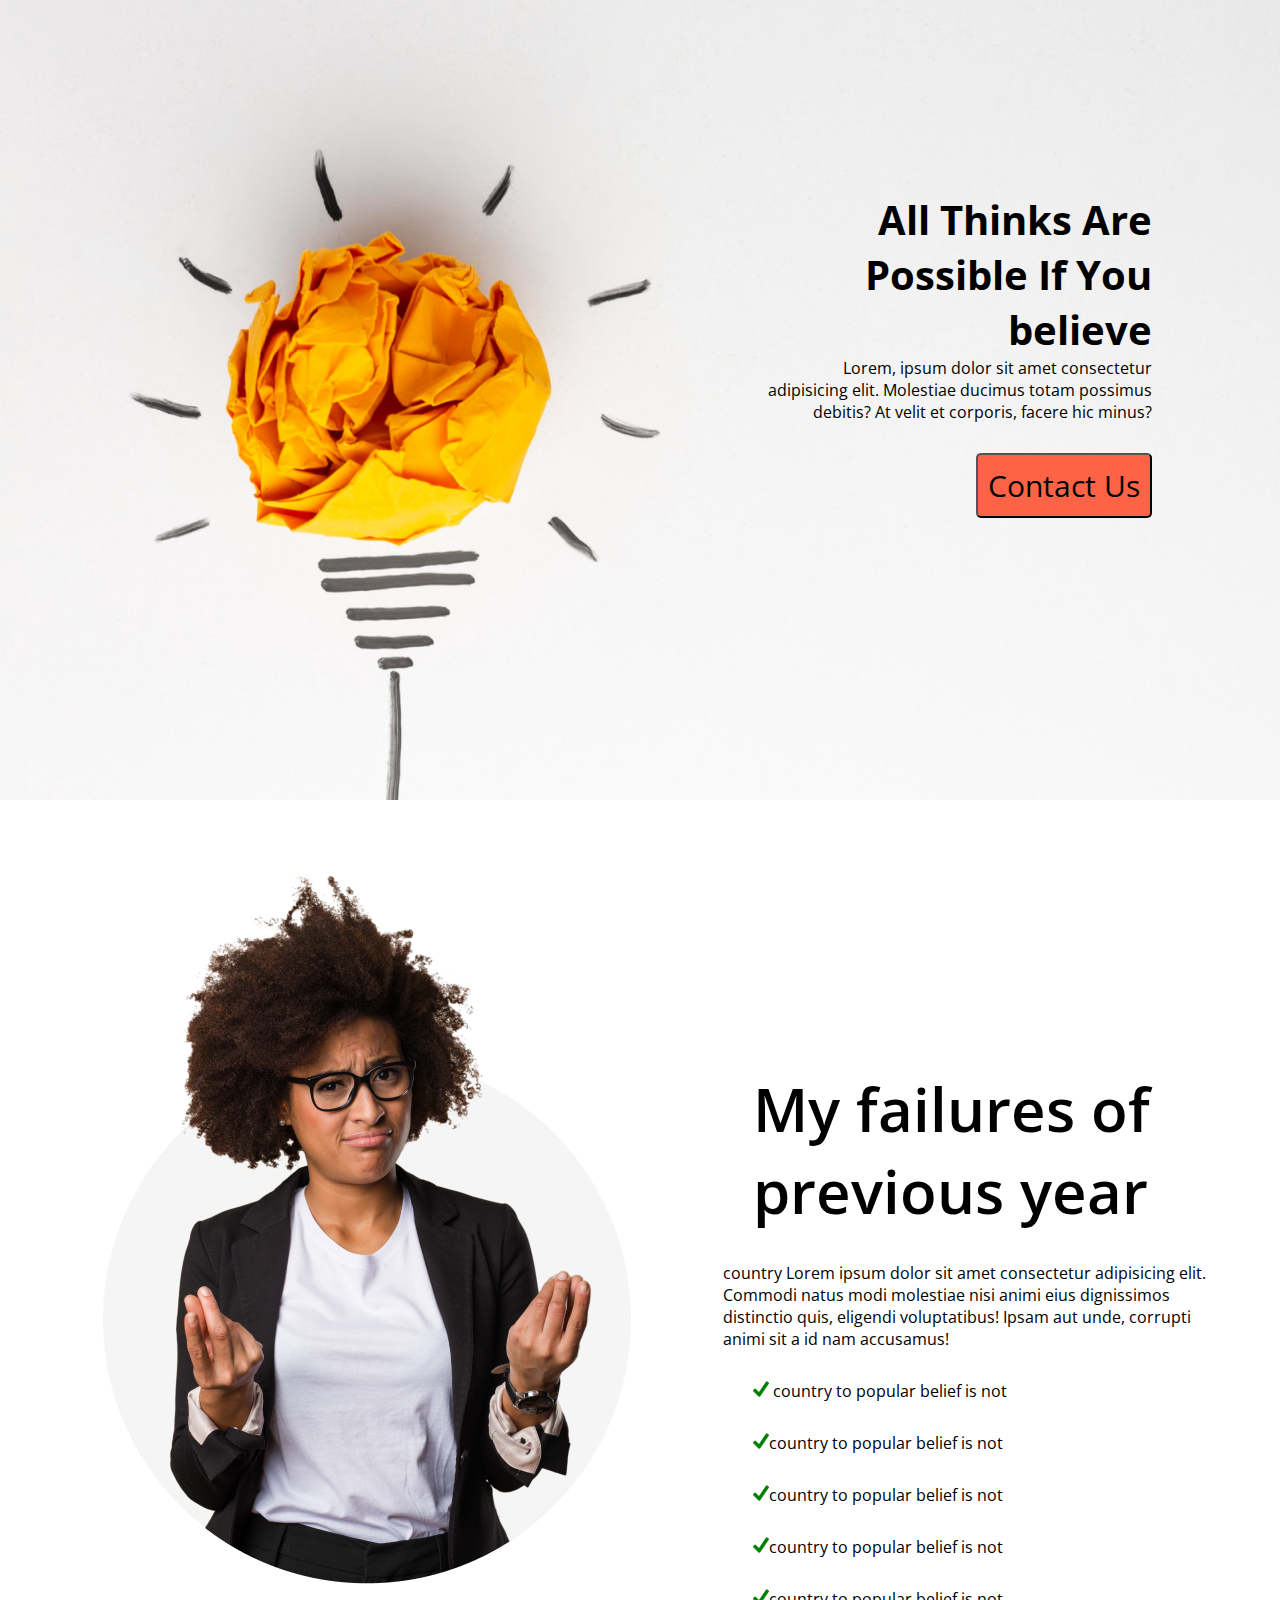
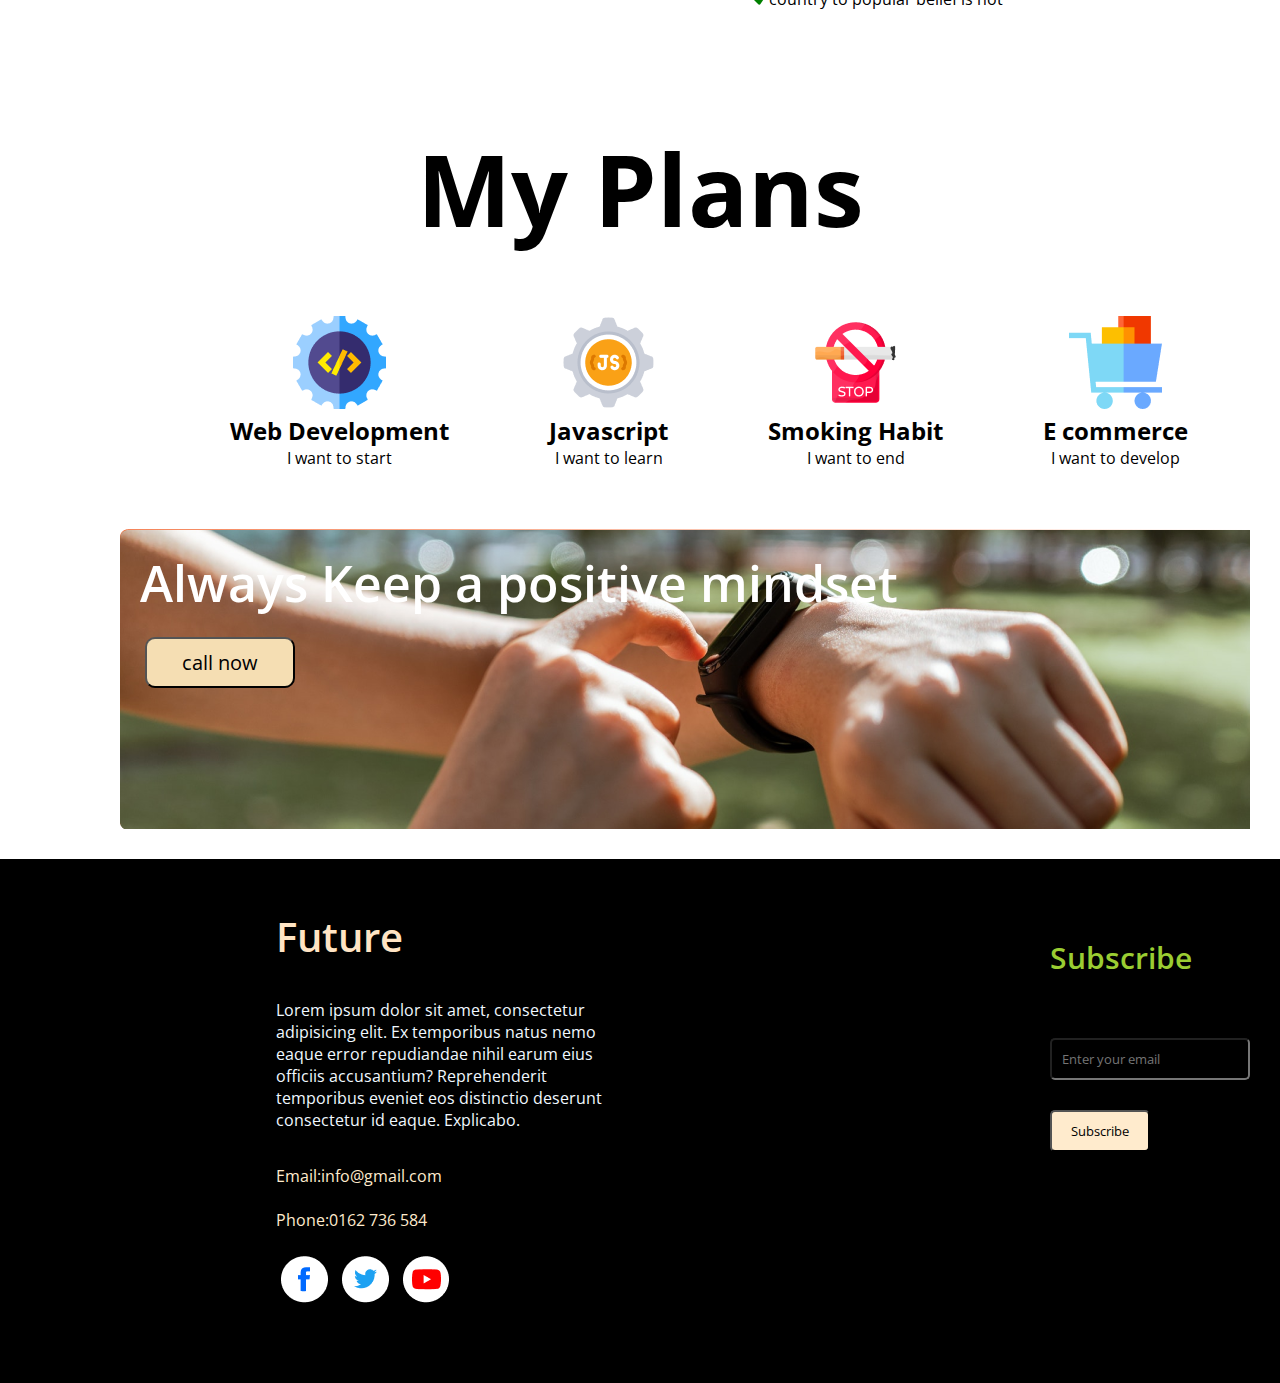
<file: index.html>
<!DOCTYPE html>
<html lang="en">
<head>
    <meta charset="UTF-8">
    <meta http-equiv="X-UA-Compatible" content="IE=edge">
    <meta name="viewport" content="width=device-width, initial-scale=1.0">
    <title>New year new mission</title>
    <link rel="stylesheet" href="new.css">
    
    <link rel="preconnect" href="https://fonts.googleapis.com">
<link rel="preconnect" href="https://fonts.gstatic.com" crossorigin>
<link href="https://fonts.googleapis.com/css2?family=Lilita+One&family=Open+Sans&display=swap" rel="stylesheet">
</head>
<body>
    <header>
        <div  class="header">
          
        <banner class="banner">
            
            <div class="banner-description">
            <h1 class="banner-title" > All Thinks Are Possible If You believe</h1>
            <p>Lorem, ipsum dolor sit amet consectetur adipisicing elit. Molestiae ducimus totam possimus debitis? At velit et corporis, facere hic minus?</p>
            <button class="btn-primary">Contact Us</button>
            </div>
           </div>
           </banner>
          
    </header>
    <main>
        <section>
            <div class="section">
            <div class="image">
                <img src="./images/person.png" alt="">
            </div>
            <div class="sub-title">
                <h1 class="section-title">My failures of previous year</h1>         <p>country Lorem ipsum dolor sit amet consectetur adipisicing elit. Commodi natus modi molestiae nisi animi eius dignissimos distinctio quis, eligendi voluptatibus! Ipsam aut unde, corrupti animi sit a id nam accusamus! 
               <ul class="section-description">
                    <li class="list"><img src="./checkmark-16.png" alt=""> country to popular belief is not </li>
                    <li class="list"><img src="./checkmark-16.png" alt="">country to popular belief is not</li>
                    <li class="list"><img src="./checkmark-16.png" alt="">country to popular belief is not</li>
                    <li class="list"><img src="./checkmark-16.png" alt="">country to popular belief is not</li>
                    <li class="list"><img src="./checkmark-16.png" alt="">country to popular belief is not</li>
                </ul>
            </p>
            </div>
            </div>
        </section>
        <section>
            <!-- plane  -->
            <div class="plane-heading">
                <h1> My Plans</h1>
                </div>

            <div class="my-plane">
                
                <div class="items">
                  <img src="./images/icons/web.png" alt="">
                  <h2>Web Development</h2>
                  <p>I want to start</p>
                </div>
                <div class="items">
                    <img src="./images/icons/js.png" alt="">
                    <h2>Javascript</h2>
                    <p>I want to learn</p>
                </div>
                <div class="items">
                    <img src="./images/icons/smoke.png" alt="">
                    <h2>Smoking Habit</h2>
                    <p>I want to end</p>
                </div>
                <div class="items">
                    <img src="./images/icons/ecom.png" alt="">
                    <h2>E commerce</h2>
                    <p>I want to develop</p>
                </div>
            </div>
        </section>
        <section>
            <div class="always">
                <h1 class="h1">Always Keep a positive mindset</h1>
                <button class="btn">call now</button>
            </div>
        </section>
    </main>
    <!-- footer menu -->
    <footer>
        <div class="footer">
            <div class="footer-head">
                <h1 class="footer-heading">Future</h1>
                <p class="para">Lorem ipsum dolor sit amet, consectetur adipisicing elit. Ex temporibus natus nemo eaque error repudiandae nihil earum eius officiis accusantium? Reprehenderit temporibus eveniet eos distinctio deserunt consectetur id eaque. Explicabo.</p>
                <div class="footer-contact">  <p>Email:info@gmail.com</p>
                    <br>
                <p>Phone:0162 736 584</p>
            </div>
                <div class="footer-image">
                <img src="./images/icons/fb.png" alt="">
                <img src="./images/icons/twitter.png" alt="">
                <img src="./images/icons/youtube.png" alt="">
                </div>
            </div>
            <div class="footer-subscribe">
                <h2 class="subscribes-heading">Subscribe</h2>
                <input class="email" type="email" name="email" id="email" placeholder="Enter your email">
                <button class="btn-2">Subscribe</button>

            </div>
        </div>

    </footer>

    </body>
</html>
</file>
<file: new.css>
* {
  box-sizing: border-box;
  margin: 0;
  font-family: 'Open Sans', sans-serif;

}
/* header styles */
.header{
  background-image: url("./images/banner/banner1.png");
  background-repeat: no-repeat;
  height: 800px;
  
  }
   .banner{
    display: flex;
  }
 
.banner-description{
 padding-top: 15%;
 padding-left: 60%;
 padding-right: 10%;
 justify-content: left;
 text-align: right;
}
.banner-title{
  font-weight: 700;
  font-size: 40px;
}
.btn-primary{
  margin-top: 30px;
  font-weight: 400;
  font-size: 30px;
  padding: 10px;
  background-color: tomato;
  border-radius: 5px;
}

/* section  styles*/
.section{
  display: flex;
  margin-top: 60px;
  gap: 24px;
}
.image{
  margin-left: 80px;
}
.sub-title{
  padding-top: 10%;
  justify-content: left;
  margin: 50px;

}
.section-title{
  font-weight: 600;
  font-size: 60px;
  padding: 30px;
  
}
.section-description{
  padding: 15px; 
 }
.list{
  padding: 15px;
  list-style: none;
 }
 /* my plane */
 .plane-heading{
  text-align: center;
  margin: 30px;
  font-weight: 700;
  font-size: 50px;
 }
 .my-plane{
   margin: 60px;
  display: flex;
  align-items: center;
  margin-left: 230px;
  gap: 100px;
 
}
.items{
  text-align: center;
}
 
.always{
  height: 300px;
  background-image: url("./images/watch.png"), url("./images/gradient2.png");
  background-repeat: no-repeat;
  margin: 30px;
  margin-left: 120px;
 }
 .h1{
  font-weight: 600;
  font-size: 50px;
  color: #ffff;
  padding: 20px;
 }
 .btn{
  background-color: wheat;
  padding: 10px;
  margin-left: 25px;
  border-radius: 10px;
  width: 150px;
  font-size: 20px;
 }

/* footer menu */
.footer{
  display: flex;
  background-color: black;

}
.footer-head{
  margin: 30px;
  padding: 20px;
  margin-bottom: 50px;
  margin-left: 20%;
}
.footer-heading{
  color: bisque;
  font-weight: 600;
  font-size: 40px;
  padding-bottom: 5%;

}
.para{
  font-weight: 400;
  color: aliceblue;
  padding-right: 50%;
}
 .footer-contact{
  color: blanchedalmond;
  display: block;
  padding-top: 5%;
  justify-content: flex-end;

}
.footer-image img{
  margin-top: 20px;
  padding: 5px;
}
.subscribes-heading{
  font-weight: 600;
  font-size: 30px;
  color: yellowgreen;
  margin: 30px;
  margin-top: 30%;
}
.email{
  margin: 30px;
  padding: 10px;
  background-color: black;
  color: blanchedalmond;
  width: 200px;
  border-radius: 5px;
}
.btn-2{
   margin-left: 30px;
  padding: 10px;
  background-color:blanchedalmond;
  color: b;
  width: 100px;
  border-radius: 5px;
}
</file>
